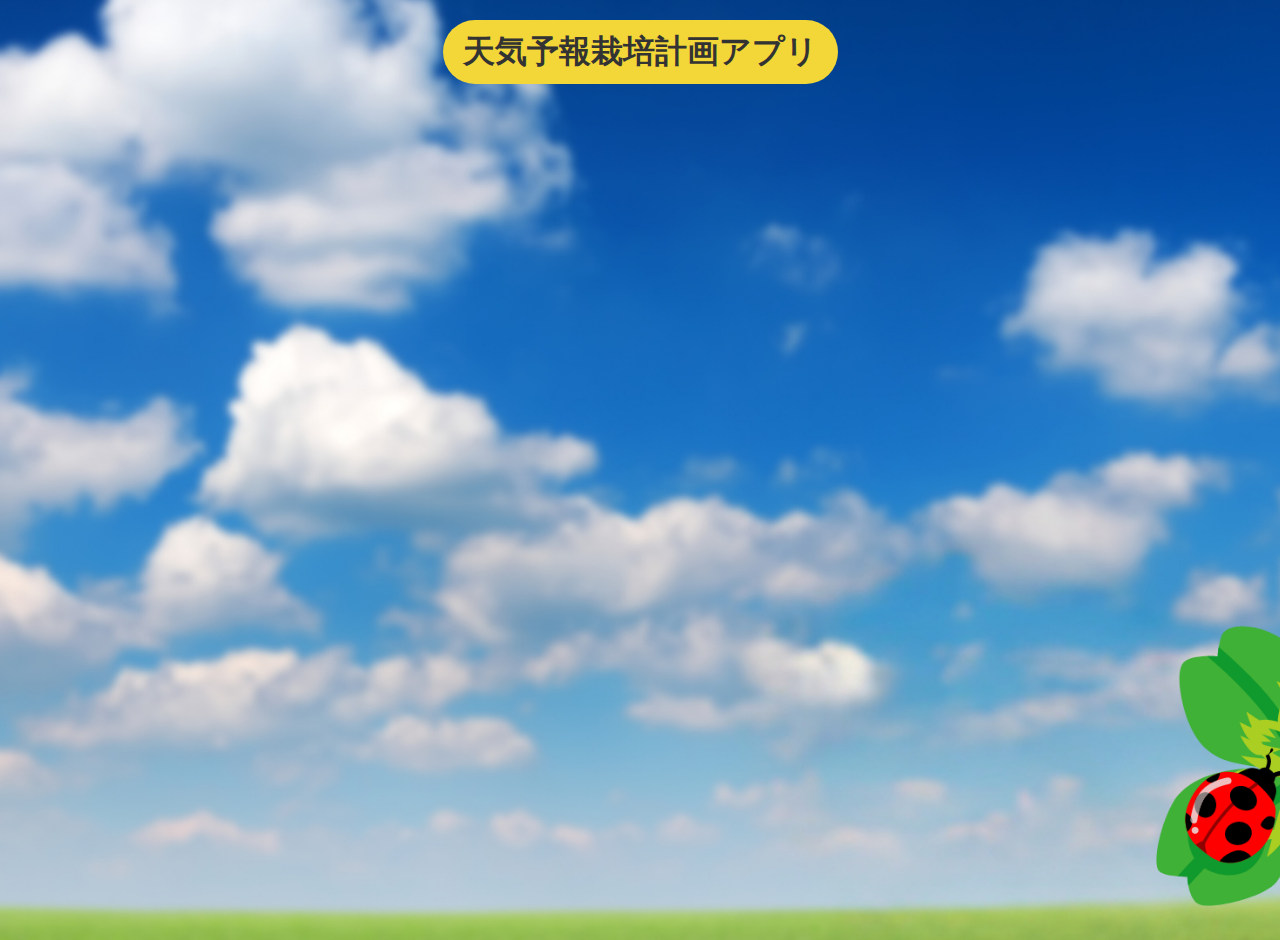
<file: index.html>
<!DOCTYPE html>
<html lang="ja">
<head>
    <meta charset="utf-8">
    <title>天気予報栽培計画アプリ</title>
    <link rel="stylesheet" href="css/style.css">
</head>
<body>

<div id="container">
    <h1>天気予報栽培計画アプリ</h1>

    <div id="main-section">
        <!-- 天気予報表示エリア -->
        <div id="weather-output"></div>
    </div>

</div>

<!-- JQuery v2.1.3 -->
<script src="https://ajax.googleapis.com/ajax/libs/jquery/2.1.3/jquery.min.js"></script>

<!-- 天気予報の取得と表示 -->
<script>
    const weatherKey = "cd879f78d7670e2a1cfbfaed3bd0a7e6";
    const lat = "35.4995579898301";
    const lon = "139.44150343796142";

    function getWeatherForecast() {
        const weatherUrl = `https://api.openweathermap.org/data/2.5/forecast?lat=${lat}&lon=${lon}&appid=${weatherKey}&units=metric&lang=ja`;

        $.ajax({
            url: weatherUrl,
            type: 'GET',
            dataType: 'json',
            success: function(data) {
                displayWeatherForecast(data);
            },
            error: function(error) {
                console.error("天気予報の取得に失敗しました。", error);
            }
        });
    }

    function displayWeatherForecast(data) {
        $("#weather-output").empty();
        for (let i = 0; i < data.list.length; i += 8) {
            const forecast = data.list[i];
            const date = forecast.dt_txt.split(" ")[0];
            const temp = forecast.main.temp;
            const description = forecast.weather[0].description;
            const icon = `http://openweathermap.org/img/wn/${forecast.weather[0].icon}@2x.png`;

            const weatherHtml = `
                <div class="weather-forecast" data-date="${date}">
                    <div class="forecast-left">
                        <div>${date}</div>
                        <div><img src="${icon}" alt="${description}">${description}</div>
                        <div>${temp}°C</div>
                    </div>
                    <div class="forecast-right">
                        <div class="input-group">
                            <label for="veg-name-${date}">野菜</label>
                            <input type="text" id="veg-name-${date}" placeholder="野菜">
                            <button class="save-plan" data-date="${date}">保存</button>
                        </div>
                        <div class="input-group">
                            <label for="task-${date}">予定</label>
                            <textarea id="task-${date}" placeholder="予定を入力"></textarea>
                            <a href="chat.html?date=${date}" class="record-button">記録</a>
                        </div>
                    </div>
                </div>
            `;
            $("#weather-output").append(weatherHtml);
        }
    }

    $(document).ready(function() {
        getWeatherForecast(); // アプリ起動時に天気予報を取得

        // 保存ボタンのイベントハンドラ
        $(document).on("click", ".save-plan", function() {
            const date = $(this).data("date");
            const vegName = $(`#veg-name-${date}`).val();
            const task = $(`#task-${date}`).val();

            if (vegName && task) {
                alert(`計画保存: ${date}, 野菜: ${vegName}, 予定: ${task}`);
                // 保存処理のコードをここに追加
            } else {
                alert("野菜と予定を入力してください。");
            }
        });
    });
</script>

</body>
</html>
</file>
<file: css/style.css>
/* 全体のスタイル */
body {
    background-image: url('../img/background-image.png');
    background-size: cover;
    background-position: center;
    background-repeat: no-repeat;
    font-family: Arial, sans-serif;
    color: #333;
    margin: 0;
    padding: 20px;
    height: 100vh;
}

/* コンテナ */
#container {
    max-width: 900px; /* コンテナの幅を狭く調整 */
    margin: auto;
    padding: 0 10px; /* 左右の余白を狭く */
}

/* ヘッダー */
h1 {
    text-align: center;
    font-size: 2em;
    color: #333;
    background-color: rgb(243, 215, 56);
    padding: 10px 20px;
    border-radius: 50px;
    width: max-content;
    margin: 0 auto 10px auto;
}

/* メインセクション */
#main-section {
    display: flex;
    flex-direction: column;
    justify-content: space-between;
}

/* 天気予報表示エリア */
#weather-output {
    display: flex;
    flex-direction: column;
    gap: 8px;
    padding: 0 5px; /* 天気予報エリアの左右の余白を狭く */
}

/* 天気予報ボックス */
.weather-forecast {
    display: flex;
    background-color: rgba(255, 255, 255, 0.9);
    border-radius: 10px;
    padding: 5px;
    justify-content: space-between;
    align-items: center;
    width: 100%;
    box-shadow: 0px 4px 6px rgba(0, 0, 0, 0.1);
    height: 120px;
}

/* 左側の天気情報 */
.forecast-left {
    flex: 1;
    text-align: center;
    padding-left: 5px; /* 左側余白を狭く */
}

.forecast-left img {
    width: 60px;
    height: 60px;
}

/* 右側の作業計画 */
.forecast-right {
    flex: 2;
    display: flex;
    flex-direction: column;
    gap: 8px;
}

.input-group {
    display: flex;
    align-items: center;
    gap: 8px;
}

.input-group label {
    width: 50px; /* ラベルを短く */
}

.input-group input, .input-group textarea {
    padding: 5px;
    border-radius: 5px;
    border: 1px solid #ccc;
    width: 100%;
}

.input-group textarea {
    resize: none;
    height: 35px;
}

/* 保存ボタン */
.save-plan {
    padding: 5px 10px;
    background-color: #28a745;
    color: white;
    border: none;
    cursor: pointer;
    border-radius: 5px;
    font-size: 0.8em;
}

.save-plan:hover {
    background-color: #218838;
}

/* 記録ボタン */
.record-button {
    display: inline-block;
    background-color: #007bff;
    color: white;
    padding: 5px 10px;
    text-decoration: none;
    border-radius: 5px;
    font-size: 0.8em;
}

.record-button:hover {
    background-color: #0056b3;
}
</file>
